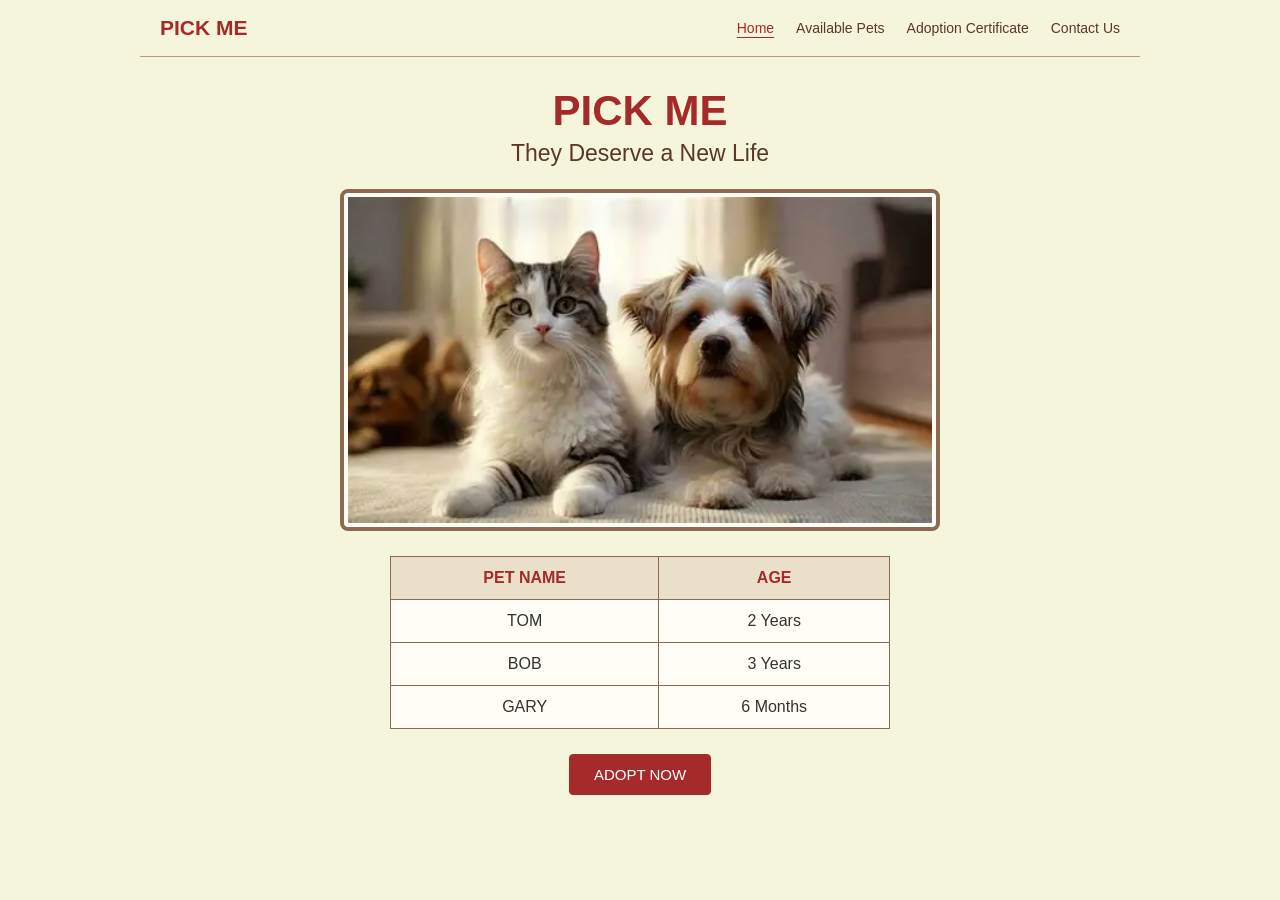
<file: index.html>
<!-- Muhammad Faizam
26I-3236
SE-E -->
<!DOCTYPE html>
<html lang="en">
<head>
    <meta charset="UTF-8">
    <meta name="viewport" content="width=device-width, initial-scale=1.0">
    <title>PICK ME - Pet Adoption</title>
    <link rel="stylesheet" href="style.css">
    <script src="script.js" defer></script>
</head>
<body>
    <nav class="navbar" aria-label="Main navigation">
        <a class="brand" href="index.html">PICK ME</a>
        <div class="nav-links">
            <a href="index.html" aria-current="page">Home</a>
            <a href="pets.html">Available Pets</a>
            <a href="adopt.html">Adoption Certificate</a>
            <a href="contact.html">Contact Us</a>
        </div>
    </nav>

    <main class="homepage" id="home">
        <h1>PICK ME</h1>
        <h2>They Deserve a New Life</h2>

        <img src="pets.webp" alt="Pets available for adoption" class="pets-image">

        <table id="pets">
            <thead>
                <tr>
                    <th>PET NAME</th>
                    <th>AGE</th>
                </tr>
            </thead>
            <tbody>
                <tr>
                    <td>TOM</td>
                    <td>2 Years</td>
                </tr>
                <tr>
                    <td>BOB</td>
                    <td>3 Years</td>
                </tr>
                <tr>
                    <td>GARY</td>
                    <td>6 Months</td>
                </tr>
            </tbody>
        </table>

        <button type="button" id="adopt-button">ADOPT NOW</button>
        <p id="message" role="status" aria-live="polite"></p>
    </main>
</body>
</html>
</file>
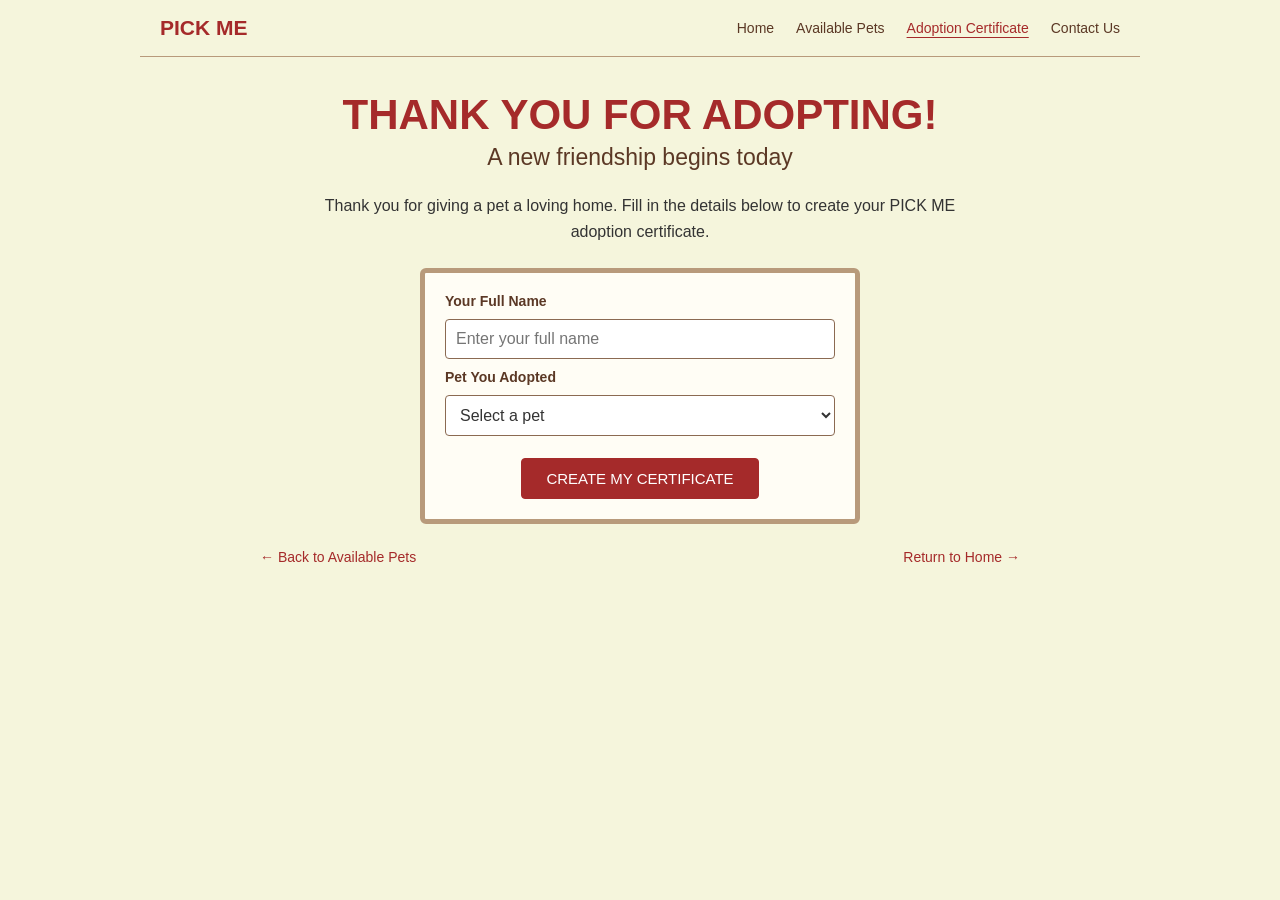
<file: adopt.html>
<!-- Page 3 of 3: Adoption Certificate -->
<!DOCTYPE html>
<html lang="en">
<head>
    <meta charset="UTF-8">
    <meta name="viewport" content="width=device-width, initial-scale=1.0">
    <title>Adoption Certificate - PICK ME</title>
    <link rel="stylesheet" href="style.css">
    <script src="script.js" defer></script>
</head>
<body>
    <nav class="navbar" aria-label="Main navigation">
        <a class="brand" href="index.html">PICK ME</a>
        <div class="nav-links">
            <a href="index.html">Home</a>
            <a href="pets.html">Available Pets</a>
            <a href="adopt.html" aria-current="page">Adoption Certificate</a>
            <a href="contact.html">Contact Us</a>
        </div>
    </nav>

    <main class="adoption-page">
        <h1>THANK YOU FOR ADOPTING!</h1>
        <h2>A new friendship begins today</h2>

        <p class="page-intro">
            Thank you for giving a pet a loving home. Fill in the details below
            to create your PICK ME adoption certificate.
        </p>

        <form id="adoption-form" class="adoption-form">
            <label for="adopter-name">Your Full Name</label>
            <input type="text" id="adopter-name" name="adopter-name"
                   placeholder="Enter your full name" required>

            <label for="pet-name">Pet You Adopted</label>
            <select id="pet-name" name="pet-name" required>
                <option value="">Select a pet</option>
                <option value="Tom">Tom</option>
                <option value="Bob">Bob</option>
                <option value="Gary">Gary</option>
            </select>

            <button type="submit">CREATE MY CERTIFICATE</button>
        </form>

        <section id="certificate-area" class="certificate-area" hidden aria-live="polite">
            <p class="thank-you-message">Thank you for adopting and giving a pet a new beginning!</p>

            <div class="certificate" id="adoption-certificate">
                <p class="certificate-brand">PICK ME</p>
                <h2>ADOPTION CERTIFICATE</h2>
                <p class="certificate-small">This certificate is proudly presented to</p>
                <p class="certificate-name" id="certificate-adopter"></p>
                <p class="certificate-small">for welcoming</p>
                <p class="certificate-pet" id="certificate-pet"></p>
                <p class="certificate-small">
                    into a loving home and promising a life filled with care and kindness.
                </p>
                <div class="certificate-footer">
                    <span>With love, PICK ME</span>
                    <span id="certificate-date"></span>
                </div>
            </div>

            <button type="button" id="print-certificate">PRINT CERTIFICATE</button>
        </section>

        <div class="page-navigation">
            <a class="back-link" href="pets.html">← Back to Available Pets</a>
            <a class="next-link" href="index.html">Return to Home →</a>
        </div>
    </main>
</body>
</html>
</file>
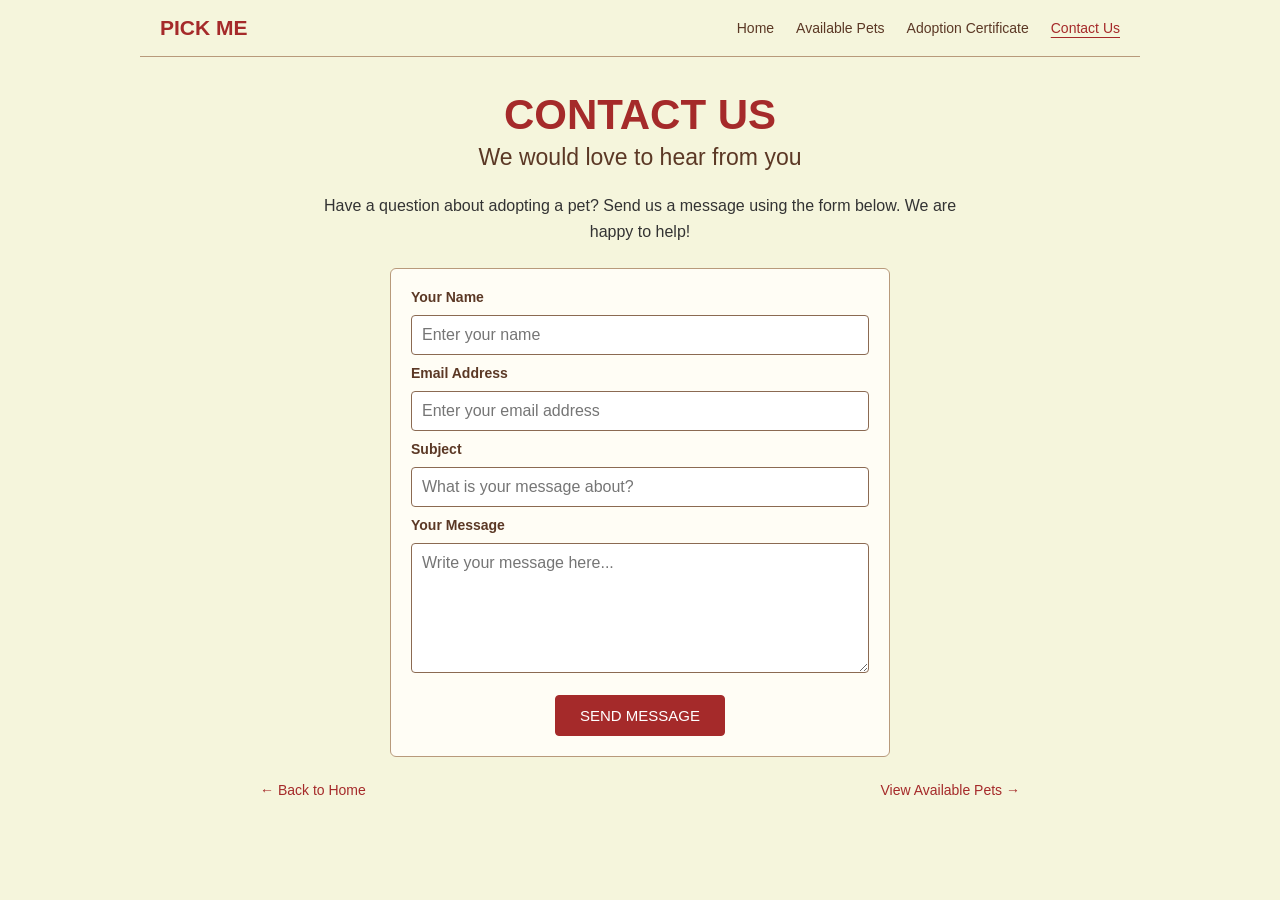
<file: contact.html>
<!DOCTYPE html>
<html lang="en">
<head>
    <meta charset="UTF-8">
    <meta name="viewport" content="width=device-width, initial-scale=1.0">
    <title>Contact Us - PICK ME</title>
    <link rel="stylesheet" href="style.css">
    <script src="script.js" defer></script>
</head>
<body>
    <nav class="navbar" aria-label="Main navigation">
        <a class="brand" href="index.html">PICK ME</a>
        <div class="nav-links">
            <a href="index.html">Home</a>
            <a href="pets.html">Available Pets</a>
            <a href="adopt.html">Adoption Certificate</a>
            <a href="contact.html" aria-current="page">Contact Us</a>
        </div>
    </nav>

    <main class="contact-page">
        <h1>CONTACT US</h1>
        <h2>We would love to hear from you</h2>

        <p class="page-intro">
            Have a question about adopting a pet? Send us a message using the
            form below. We are happy to help!
        </p>

        <form id="contact-form" class="contact-form">
            <label for="contact-name">Your Name</label>
            <input type="text" id="contact-name" name="contact-name"
                   placeholder="Enter your name" required>

            <label for="contact-email">Email Address</label>
            <input type="email" id="contact-email" name="contact-email"
                   placeholder="Enter your email address" required>

            <label for="contact-subject">Subject</label>
            <input type="text" id="contact-subject" name="contact-subject"
                   placeholder="What is your message about?" required>

            <label for="contact-message">Your Message</label>
            <textarea id="contact-message" name="contact-message"
                      placeholder="Write your message here..." required></textarea>

            <button type="submit">SEND MESSAGE</button>
        </form>

        <p id="contact-success" role="status" aria-live="polite" hidden>
            Thank you for contacting PICK ME! Your message has been noted.
        </p>

        <div class="page-navigation">
            <a class="back-link" href="index.html">← Back to Home</a>
            <a class="next-link" href="pets.html">View Available Pets →</a>
        </div>
    </main>
</body>
</html>
</file>
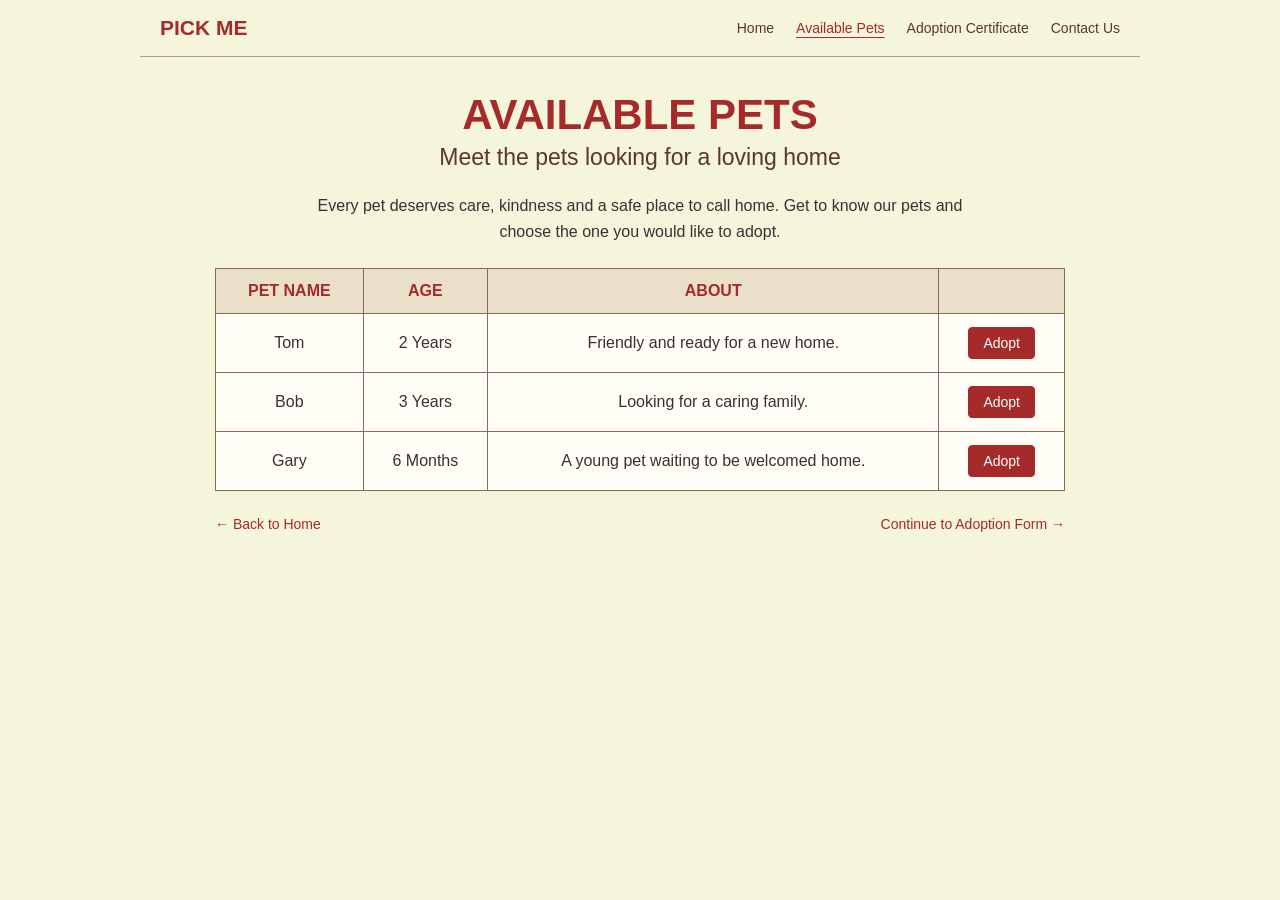
<file: pets.html>
<!-- Page 2 of 3: Available Pets -->
<!DOCTYPE html>
<html lang="en">
<head>
    <meta charset="UTF-8">
    <meta name="viewport" content="width=device-width, initial-scale=1.0">
    <title>Available Pets - PICK ME</title>
    <link rel="stylesheet" href="style.css">
    <script src="script.js" defer></script>
</head>
<body>
    <nav class="navbar" aria-label="Main navigation">
        <a class="brand" href="index.html">PICK ME</a>
        <div class="nav-links">
            <a href="index.html">Home</a>
            <a href="pets.html" aria-current="page">Available Pets</a>
            <a href="adopt.html">Adoption Certificate</a>
            <a href="contact.html">Contact Us</a>
        </div>
    </nav>

    <main class="pets-page">
        <h1>AVAILABLE PETS</h1>
        <h2>Meet the pets looking for a loving home</h2>

        <p class="page-intro">
            Every pet deserves care, kindness and a safe place to call home.
            Get to know our pets and choose the one you would like to adopt.
        </p>

        <table class="available-pets-table">
            <thead>
                <tr>
                    <th>PET NAME</th>
                    <th>AGE</th>
                    <th>ABOUT</th>
                    <th></th>
                </tr>
            </thead>
            <tbody>
                <tr>
                    <td>Tom</td>
                    <td>2 Years</td>
                    <td>Friendly and ready for a new home.</td>
                    <td><a class="small-link-button" href="adopt.html?pet=Tom">Adopt</a></td>
                </tr>
                <tr>
                    <td>Bob</td>
                    <td>3 Years</td>
                    <td>Looking for a caring family.</td>
                    <td><a class="small-link-button" href="adopt.html?pet=Bob">Adopt</a></td>
                </tr>
                <tr>
                    <td>Gary</td>
                    <td>6 Months</td>
                    <td>A young pet waiting to be welcomed home.</td>
                    <td><a class="small-link-button" href="adopt.html?pet=Gary">Adopt</a></td>
                </tr>
            </tbody>
        </table>

        <div class="page-navigation">
            <a class="back-link" href="index.html">← Back to Home</a>
            <a class="next-link" href="adopt.html">Continue to Adoption Form →</a>
        </div>
    </main>
</body>
</html>
</file>
<file: style.css>
/* Simple styling that keeps the original beige and brown theme. */
* {
    box-sizing: border-box;
}

body {
    margin: 0;
    padding: 0 15px 30px;
    background-color: beige;
    color: #333;
    font-family: Arial, sans-serif;
    text-align: center;
}

/* Simple top navigation bar */
.navbar {
    max-width: 1000px;
    margin: 0 auto;
    padding: 16px 20px;
    display: flex;
    align-items: center;
    justify-content: space-between;
    gap: 18px;
    border-bottom: 1px solid #b89a7b;
}

.brand {
    color: brown;
    font-size: 21px;
    font-weight: bold;
    text-decoration: none;
}

.nav-links {
    display: flex;
    align-items: center;
    justify-content: center;
    gap: 22px;
    flex-wrap: wrap;
}

.nav-links a {
    color: #5b3825;
    font-size: 14px;
    text-decoration: none;
}

.nav-links a:hover,
.nav-links a[aria-current="page"] {
    color: brown;
    text-decoration: underline;
    text-underline-offset: 4px;
}

.homepage {
    max-width: 800px;
    margin: 0 auto;
    padding-top: 20px;
}

h1 {
    margin: 10px 0 5px;
    color: brown;
    font-size: 42px;
}

h2 {
    margin: 0 0 22px;
    color: #5b3825;
    font-size: 23px;
    font-weight: normal;
}

.pets-image {
    display: block;
    width: min(100%, 600px);
    height: auto;
    margin: 0 auto 25px;
    border: 4px solid #8b6a52;
    border-radius: 8px;
    padding: 4px;
    background-color: #fffdf5;
}

table {
    width: min(100%, 500px);
    margin: 0 auto;
    border-collapse: collapse;
    background-color: #fffdf5;
}

th,
td {
    border: 1px solid #8b6a52;
    padding: 12px 18px;
}

th {
    background-color: #eadfc9;
    color: brown;
}

td {
    color: #333;
}

button {
    margin-top: 25px;
    padding: 11px 24px;
    border: 1px solid brown;
    border-radius: 4px;
    background-color: brown;
    color: white;
    font-size: 15px;
    cursor: pointer;
}

button:hover {
    background-color: #653719;
}

button:focus-visible,
.nav-links a:focus-visible,
.brand:focus-visible {
    outline: 2px solid #333;
    outline-offset: 3px;
}

#message {
    min-height: 20px;
    margin-top: 12px;
    color: brown;
    font-size: 14px;
}

@media (max-width: 560px) {
    .navbar {
        flex-direction: column;
        padding: 14px 8px;
    }

    .nav-links {
        gap: 12px 18px;
    }

    h1 {
        font-size: 34px;
    }

    h2 {
        font-size: 19px;
    }

    th,
    td {
        padding: 10px;
    }
}

/* Available Pets page */
.pets-page {
    max-width: 900px;
    margin: 0 auto;
    padding-top: 24px;
}

.page-intro {
    max-width: 650px;
    margin: 0 auto 24px;
    line-height: 1.6;
}

.available-pets-table {
    width: 100%;
    max-width: 850px;
    margin: 0 auto;
    border-collapse: collapse;
    background-color: #fffdf5;
}

.available-pets-table th,
.available-pets-table td {
    border: 1px solid #8b6a52;
    padding: 13px 12px;
    text-align: center;
}

.small-link-button {
    display: inline-block;
    padding: 7px 14px;
    border: 1px solid brown;
    border-radius: 4px;
    background-color: brown;
    color: white;
    text-decoration: none;
    font-size: 14px;
}

.small-link-button:hover {
    background-color: #653719;
}

.page-navigation {
    display: flex;
    justify-content: space-between;
    gap: 16px;
    max-width: 850px;
    margin: 25px auto 0;
}

.back-link,
.next-link {
    color: brown;
    text-decoration: none;
    font-size: 14px;
}

.back-link:hover,
.next-link:hover {
    text-decoration: underline;
}

@media (max-width: 650px) {
    .available-pets-table {
        font-size: 13px;
    }

    .available-pets-table th,
    .available-pets-table td {
        padding: 9px 6px;
    }

    .page-navigation {
        flex-direction: column;
        align-items: center;
    }
}


/* Adoption Certificate page */
.adoption-page {
    max-width: 760px;
    margin: 0 auto;
    padding-top: 24px;
}

.adoption-form {
    display: flex;
    flex-direction: column;
    gap: 10px;
    width: min(100%, 440px);
    margin: 24px auto;
    padding: 20px;
    border: 5px solid #b89a7b;
    border-radius: 6px;
    background-color: #fffdf5;
    text-align: left;
}

.adoption-form label {
    color: #5b3825;
    font-weight: bold;
    font-size: 14px;
}

.adoption-form input,
.adoption-form select {
    width: 100%;
    padding: 10px;
    border: 1px solid #8b6a52;
    border-radius: 4px;
    background-color: white;
    color: #333;
    font: inherit;
}

.adoption-form button {
    align-self: center;
    margin-top: 12px;
}

.adoption-form input:focus,
.adoption-form select:focus {
    outline: 2px solid #8b6a52;
    outline-offset: 2px;
}

.certificate-area {
    margin: 28px auto;
}

.thank-you-message {
    color: brown;
    font-size: 18px;
    font-weight: bold;
}

.certificate {
    max-width: 650px;
    margin: 18px auto;
    padding: 30px 24px;
    border: 5px double #8b6a52;
    background-color: #fffdf5;
    color: #5b3825;
}

.certificate-brand {
    margin: 0;
    color: brown;
    font-size: 25px;
    font-weight: bold;
    letter-spacing: 2px;
}

.certificate h2 {
    margin: 12px 0 20px;
    color: brown;
    font-size: 25px;
    font-weight: bold;
}

.certificate-small {
    line-height: 1.6;
}

.certificate-name,
.certificate-pet {
    margin: 12px 0;
    color: brown;
    font-size: 23px;
    font-weight: bold;
}

.certificate-footer {
    display: flex;
    justify-content: space-between;
    gap: 12px;
    margin-top: 30px;
    padding-top: 12px;
    border-top: 1px solid #b89a7b;
    font-size: 13px;
}

#certificate-area[hidden] {
    display: none;
}

@media print {
    body {
        padding: 0;
        background: white;
    }

    .navbar,
    .adoption-form,
    .page-navigation,
    #print-certificate,
    .adoption-page > h1,
    .adoption-page > h2,
    .adoption-page > .page-intro {
        display: none !important;
    }

    .adoption-page,
    .certificate-area,
    .certificate {
        max-width: none;
        margin: 0;
    }

    .certificate {
        border: 5px double #8b6a52;
        -webkit-print-color-adjust: exact;
        print-color-adjust: exact;
    }

    .thank-you-message {
        text-align: center;
    }
}


/* Contact Us page - matches the existing beige and brown theme */
.contact-page {
    max-width: 760px;
    margin: 0 auto;
    padding-top: 24px;
}

.contact-form {
    display: flex;
    flex-direction: column;
    gap: 10px;
    width: min(100%, 500px);
    margin: 24px auto;
    padding: 20px;
    border: 1px solid #b89a7b;
    border-radius: 6px;
    background-color: #fffdf5;
    text-align: left;
}

.contact-form label {
    color: #5b3825;
    font-weight: bold;
    font-size: 14px;
}

.contact-form input,
.contact-form textarea {
    width: 100%;
    padding: 10px;
    border: 1px solid #8b6a52;
    border-radius: 4px;
    background-color: white;
    color: #333;
    font: inherit;
}

.contact-form textarea {
    min-height: 130px;
    resize: vertical;
}

.contact-form input:focus,
.contact-form textarea:focus {
    outline: 2px solid #8b6a52;
    outline-offset: 2px;
}

.contact-form button {
    align-self: center;
    margin-top: 12px;
}

#contact-success {
    max-width: 500px;
    margin: 18px auto;
    padding: 12px;
    border: 1px solid #b89a7b;
    border-radius: 4px;
    background-color: #fffdf5;
    color: brown;
    font-weight: bold;
}

#contact-success[hidden] {
    display: none;
}
</file>
